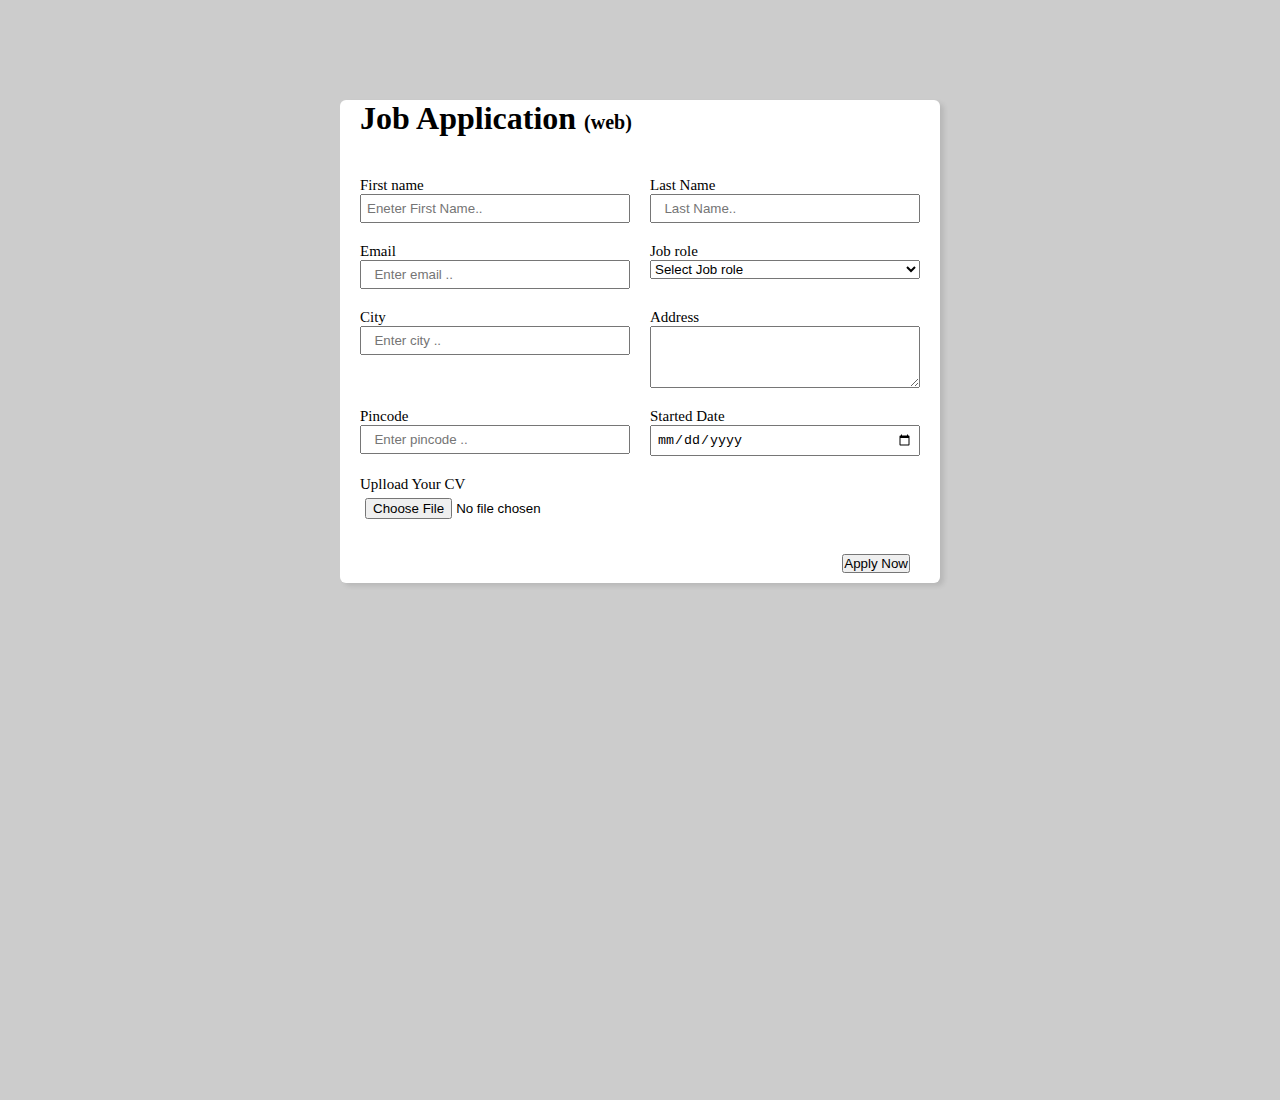
<file: Job application/index.html>
<!DOCTYPE html>
<html lang="en">

<head>
    <meta charset="UTF-8">
    <meta http-equiv="X-UA-Compatible" content="IE=edge">
    <meta name="viewport" content="width=device-width, initial-scale=1.0">
    <title>Document</title>
    <link rel="stylesheet" href="style.css">
</head>
<div class="container">
    <div class="apply">
        <h1>Job Application
            <span class="web_small">
                (web)
            </span>
        </h1>
        <form action="">
            <div class="form_container">

                <!-- form control div  -->

                <div class="form_control">
                    <label for="first_name">
                        First name
                    </label>
                    <input id="first_name" name="first_name" placeholder="Eneter First Name.." />
                </div>

                <div class="form_control">
                    <label for="last_name">
                        Last Name
                    </label>
                    <input id="last_name" name="last_name" placeholder="  Last Name.." />
                </div>

                <div class="form_control">
                    <label for="email">
                        Email 
                    </label>
                    <input type="email" id="email" name="email" placeholder="  Enter email .." />
                </div>

                <div class="form_control">
                    <label for="job_control">
                        Job role
                    </label>
                    <select>
                        <option value=""> Select Job role</option>
                        <option value="frontend"> Fronted Developer</option>
                        <option value="backend"> Backend Developer</option>
                        <option value="full_stack"> Full stack Developer</option>
                        <option value="frontend"> UI / UX Developer</option>
                    </select>
                </div>

                <div class="form_control">
                    <label for="city_control">
                        City
                    </label>
                    <input type="text" id="city" name="email" placeholder="  Enter city .." />
                </div>

                <div class="form_control">
                    <label for="address_control">
                        Address
                    </label>
                    <textarea name="address_control" id="adrs" cols="50" rows="4"></textarea>
                </div>


                <div class="form_control">
                    <label for="pincode_control">
                        Pincode
                    </label>
                    <input type="number" id="pincode" name="pincode" placeholder="  Enter pincode .." />
                </div>

                <div class="form_control">
                    <label for="date_control">
                        Started Date
                    </label>
                    <input type="date" id="date" name="date" />
                </div>

                <div class="form_control">
                    <label for="upload_control">
                        Uplload Your CV
                    </label>
                    <input type="file" id="cv" name="cv"/>
                </div>
            </div>

            <div class="button">
                <button type="submit">Apply Now </button>
            </div>
        </form>

    </div>
</div>
</body>

</html>
</file>
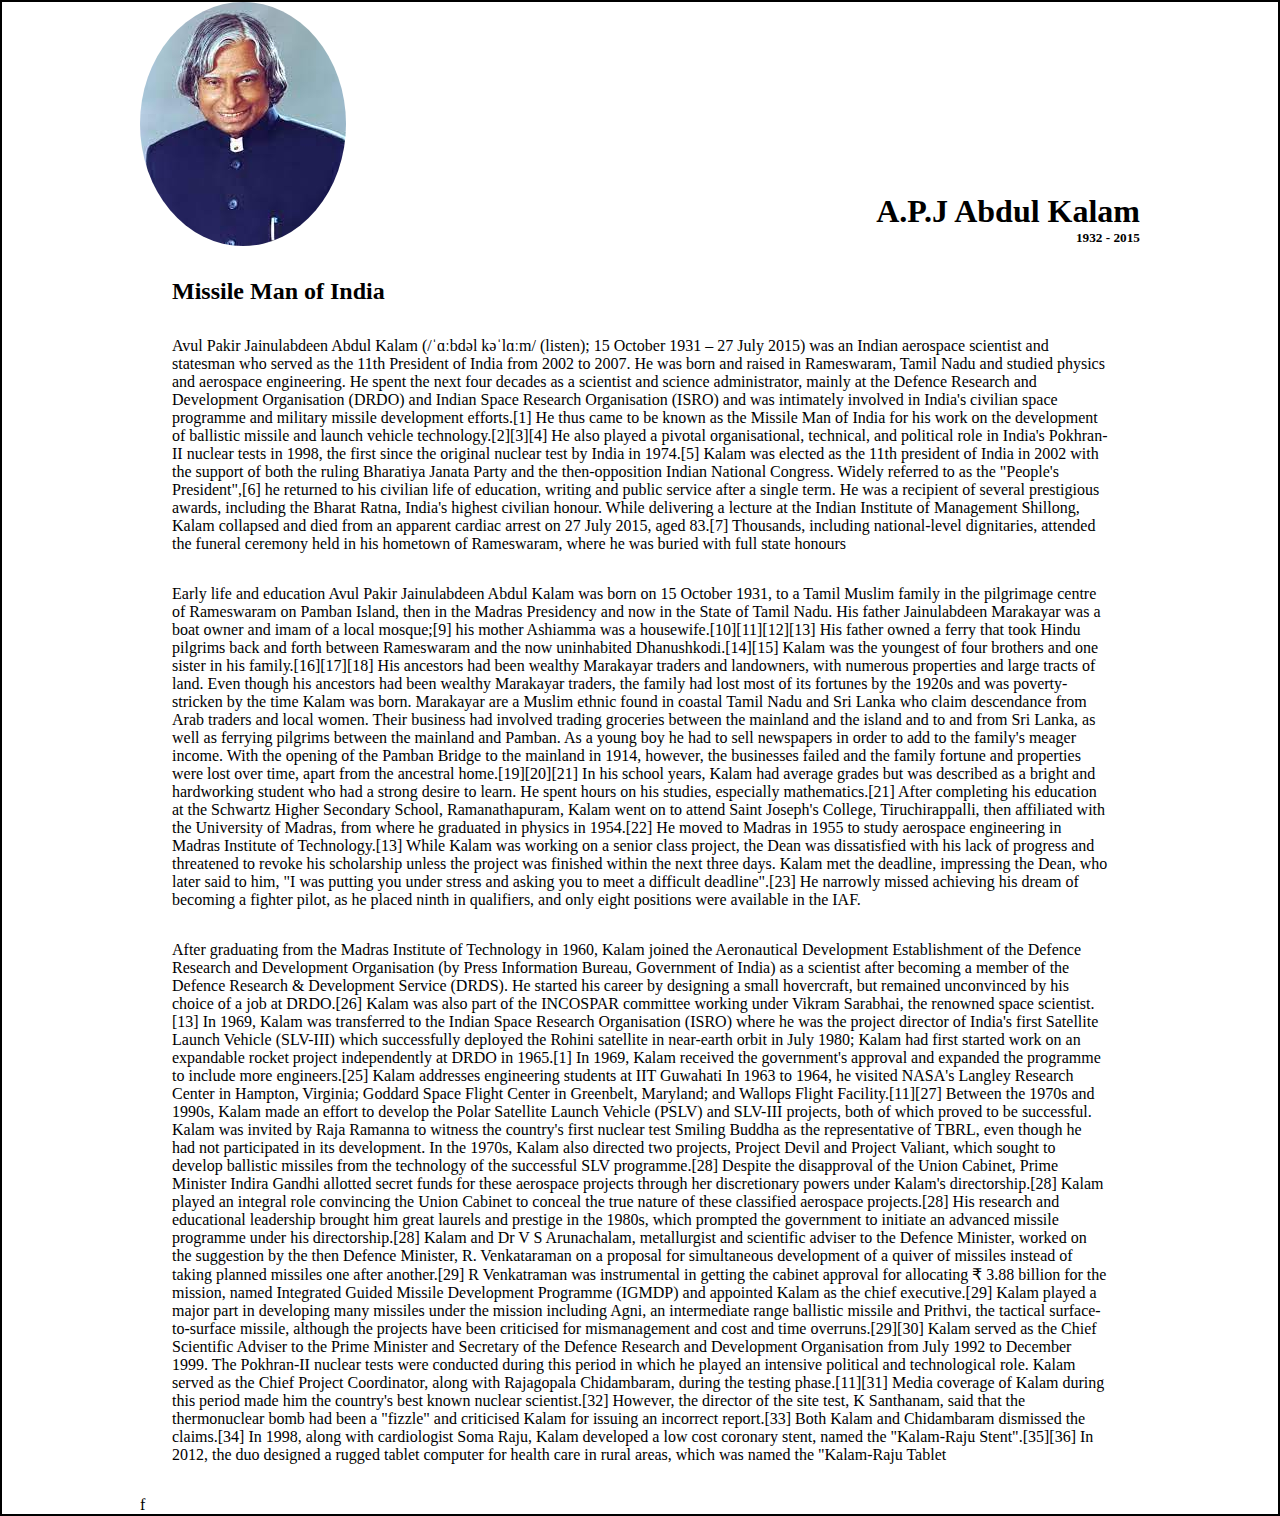
<file: tributte css/index.htm>
<!DOCTYPE html>
<html lang="en">
  <head>
    <meta charset="UTF-8" />
    <meta http-equiv="X-UA-Compatible" content="IE=edge" />
    <meta name="viewport" content="width=device-width, initial-scale=1.0" />
    <title>Document</title>
    <link rel="stylesheet" href="style.css" />
  </head>
  <body>
    <div class="container">
      <div class="main_img">
        <img src="image.jfif" alt="logo" />
        <div class="text">
            <h1>A.P.J Abdul Kalam</h1>
            <h5>1932 - 2015</h5>
        </div>
      </div>
      <div class="paragraph">
        <h2>Missile Man of India</h2>
        <p>
            Avul Pakir Jainulabdeen Abdul Kalam (/ˈɑːbdəl kəˈlɑːm/ (listen); 15 October 1931 – 27 July 2015) was an Indian aerospace scientist and statesman who served as the 11th President of India from 2002 to 2007. He was born and raised in Rameswaram, Tamil Nadu and studied physics and aerospace engineering. He spent the next four decades as a scientist and science administrator, mainly at the Defence Research and Development Organisation (DRDO) and Indian Space Research Organisation (ISRO) and was intimately involved in India's civilian space programme and military missile development efforts.[1] He thus came to be known as the Missile Man of India for his work on the development of ballistic missile and launch vehicle technology.[2][3][4] He also played a pivotal organisational, technical, and political role in India's Pokhran-II nuclear tests in 1998, the first since the original nuclear test by India in 1974.[5]

Kalam was elected as the 11th president of India in 2002 with the support of both the ruling Bharatiya Janata Party and the then-opposition Indian National Congress. Widely referred to as the "People's President",[6] he returned to his civilian life of education, writing and public service after a single term. He was a recipient of several prestigious awards, including the Bharat Ratna, India's highest civilian honour.

While delivering a lecture at the Indian Institute of Management Shillong, Kalam collapsed and died from an apparent cardiac arrest on 27 July 2015, aged 83.[7] Thousands, including national-level dignitaries, attended the funeral ceremony held in his hometown of Rameswaram, where he was buried with full state honours


        </p>
        <p>
            Early life and education
Avul Pakir Jainulabdeen Abdul Kalam was born on 15 October 1931, to a Tamil Muslim family in the pilgrimage centre of Rameswaram on Pamban Island, then in the Madras Presidency and now in the State of Tamil Nadu. His father Jainulabdeen Marakayar was a boat owner and imam of a local mosque;[9] his mother Ashiamma was a housewife.[10][11][12][13] His father owned a ferry that took Hindu pilgrims back and forth between Rameswaram and the now uninhabited Dhanushkodi.[14][15] Kalam was the youngest of four brothers and one sister in his family.[16][17][18] His ancestors had been wealthy Marakayar traders and landowners, with numerous properties and large tracts of land. Even though his ancestors had been wealthy Marakayar traders, the family had lost most of its fortunes by the 1920s and was poverty-stricken by the time Kalam was born. Marakayar are a Muslim ethnic found in coastal Tamil Nadu and Sri Lanka who claim descendance from Arab traders and local women. Their business had involved trading groceries between the mainland and the island and to and from Sri Lanka, as well as ferrying pilgrims between the mainland and Pamban. As a young boy he had to sell newspapers in order to add to the family's meager income. With the opening of the Pamban Bridge to the mainland in 1914, however, the businesses failed and the family fortune and properties were lost over time, apart from the ancestral home.[19][20][21]

In his school years, Kalam had average grades but was described as a bright and hardworking student who had a strong desire to learn. He spent hours on his studies, especially mathematics.[21] After completing his education at the Schwartz Higher Secondary School, Ramanathapuram, Kalam went on to attend Saint Joseph's College, Tiruchirappalli, then affiliated with the University of Madras, from where he graduated in physics in 1954.[22] He moved to Madras in 1955 to study aerospace engineering in Madras Institute of Technology.[13] While Kalam was working on a senior class project, the Dean was dissatisfied with his lack of progress and threatened to revoke his scholarship unless the project was finished within the next three days. Kalam met the deadline, impressing the Dean, who later said to him, "I was putting you under stress and asking you to meet a difficult deadline".[23] He narrowly missed achieving his dream of becoming a fighter pilot, as he placed ninth in qualifiers, and only eight positions were available in the IAF.
        </p>
        <p>
            After graduating from the Madras Institute of Technology in 1960, Kalam joined the Aeronautical Development Establishment of the Defence Research and Development Organisation (by Press Information Bureau, Government of India) as a scientist after becoming a member of the Defence Research & Development Service (DRDS). He started his career by designing a small hovercraft, but remained unconvinced by his choice of a job at DRDO.[26] Kalam was also part of the INCOSPAR committee working under Vikram Sarabhai, the renowned space scientist.[13] In 1969, Kalam was transferred to the Indian Space Research Organisation (ISRO) where he was the project director of India's first Satellite Launch Vehicle (SLV-III) which successfully deployed the Rohini satellite in near-earth orbit in July 1980; Kalam had first started work on an expandable rocket project independently at DRDO in 1965.[1] In 1969, Kalam received the government's approval and expanded the programme to include more engineers.[25]


Kalam addresses engineering students at IIT Guwahati
In 1963 to 1964, he visited NASA's Langley Research Center in Hampton, Virginia; Goddard Space Flight Center in Greenbelt, Maryland; and Wallops Flight Facility.[11][27] Between the 1970s and 1990s, Kalam made an effort to develop the Polar Satellite Launch Vehicle (PSLV) and SLV-III projects, both of which proved to be successful.

Kalam was invited by Raja Ramanna to witness the country's first nuclear test Smiling Buddha as the representative of TBRL, even though he had not participated in its development. In the 1970s, Kalam also directed two projects, Project Devil and Project Valiant, which sought to develop ballistic missiles from the technology of the successful SLV programme.[28] Despite the disapproval of the Union Cabinet, Prime Minister Indira Gandhi allotted secret funds for these aerospace projects through her discretionary powers under Kalam's directorship.[28] Kalam played an integral role convincing the Union Cabinet to conceal the true nature of these classified aerospace projects.[28] His research and educational leadership brought him great laurels and prestige in the 1980s, which prompted the government to initiate an advanced missile programme under his directorship.[28] Kalam and Dr V S Arunachalam, metallurgist and scientific adviser to the Defence Minister, worked on the suggestion by the then Defence Minister, R. Venkataraman on a proposal for simultaneous development of a quiver of missiles instead of taking planned missiles one after another.[29] R Venkatraman was instrumental in getting the cabinet approval for allocating ₹ 3.88 billion for the mission, named Integrated Guided Missile Development Programme (IGMDP) and appointed Kalam as the chief executive.[29] Kalam played a major part in developing many missiles under the mission including Agni, an intermediate range ballistic missile and Prithvi, the tactical surface-to-surface missile, although the projects have been criticised for mismanagement and cost and time overruns.[29][30]

Kalam served as the Chief Scientific Adviser to the Prime Minister and Secretary of the Defence Research and Development Organisation from July 1992 to December 1999. The Pokhran-II nuclear tests were conducted during this period in which he played an intensive political and technological role. Kalam served as the Chief Project Coordinator, along with Rajagopala Chidambaram, during the testing phase.[11][31] Media coverage of Kalam during this period made him the country's best known nuclear scientist.[32] However, the director of the site test, K Santhanam, said that the thermonuclear bomb had been a "fizzle" and criticised Kalam for issuing an incorrect report.[33] Both Kalam and Chidambaram dismissed the claims.[34]

In 1998, along with cardiologist Soma Raju, Kalam developed a low cost coronary stent, named the "Kalam-Raju Stent".[35][36] In 2012, the duo designed a rugged tablet computer for health care in rural areas, which was named the "Kalam-Raju Tablet
        </p>
      </div>f
    </div>
  </body>
</html>
</file>
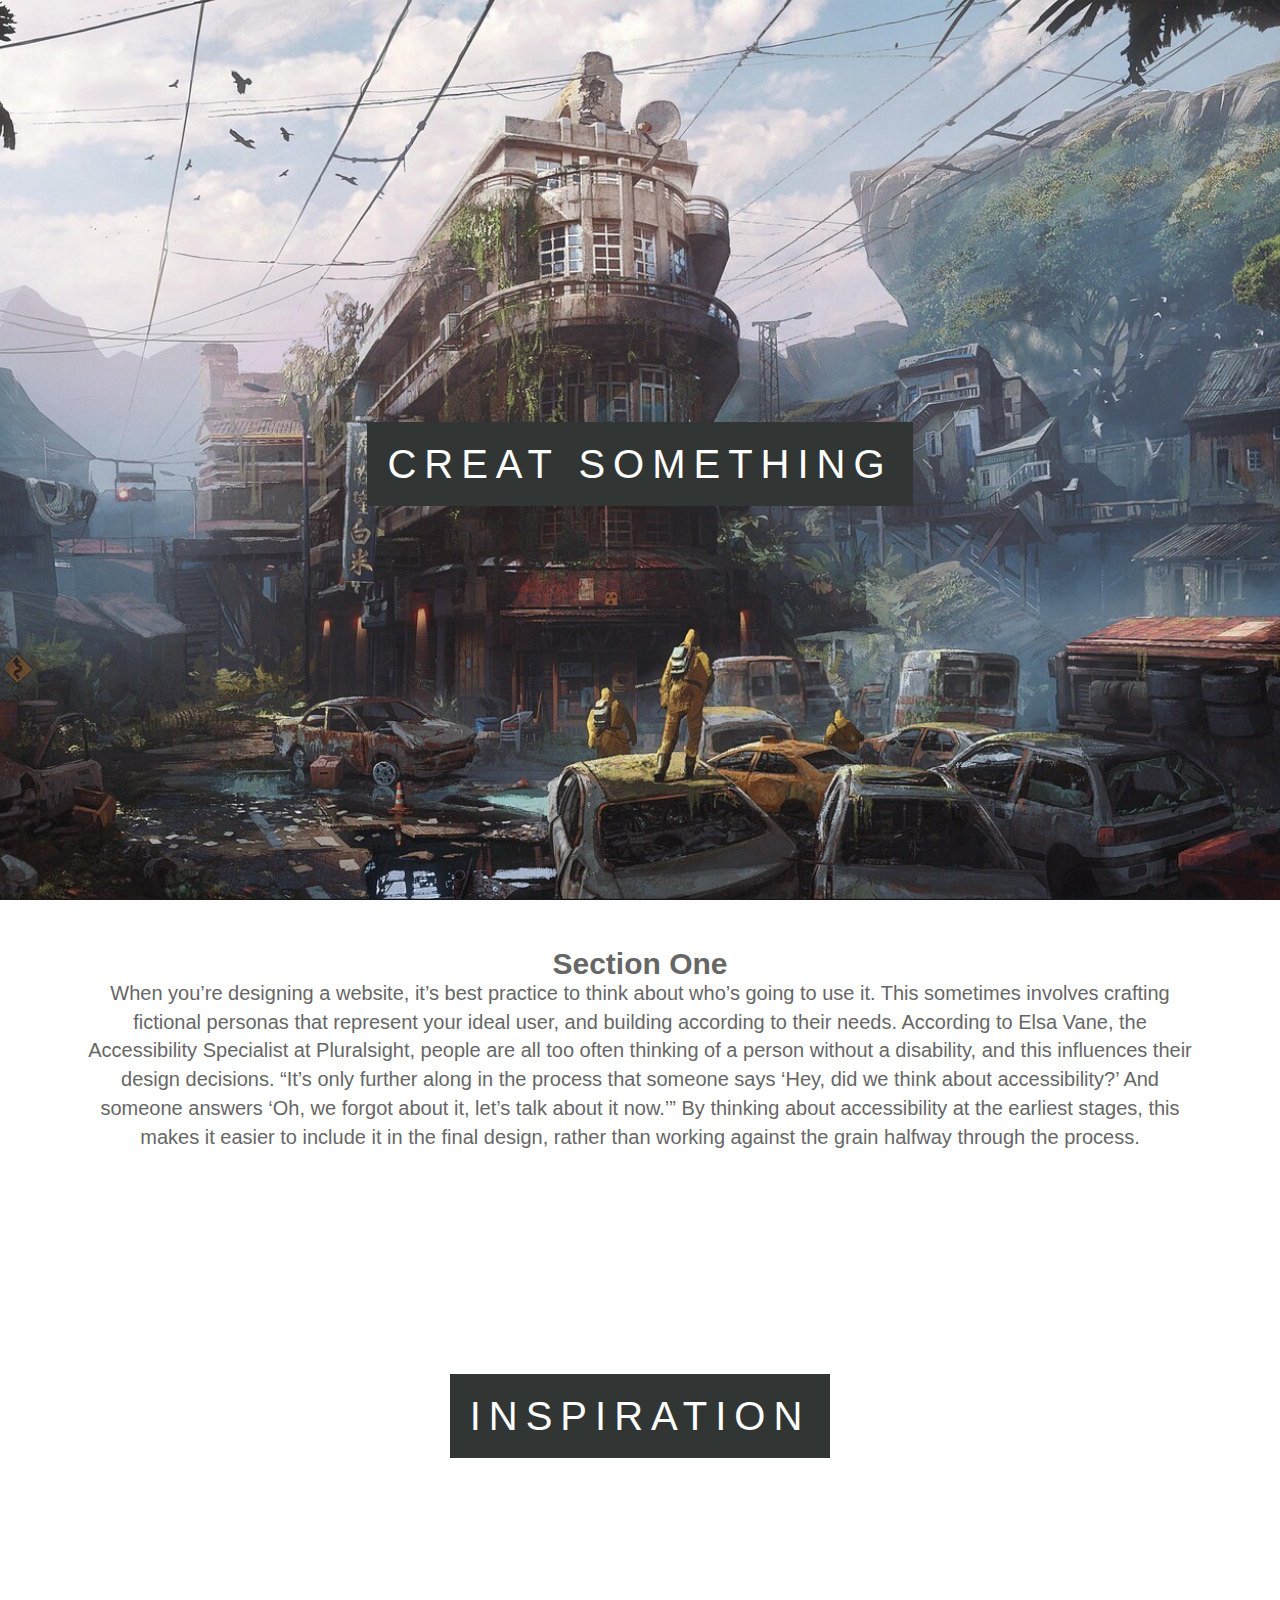
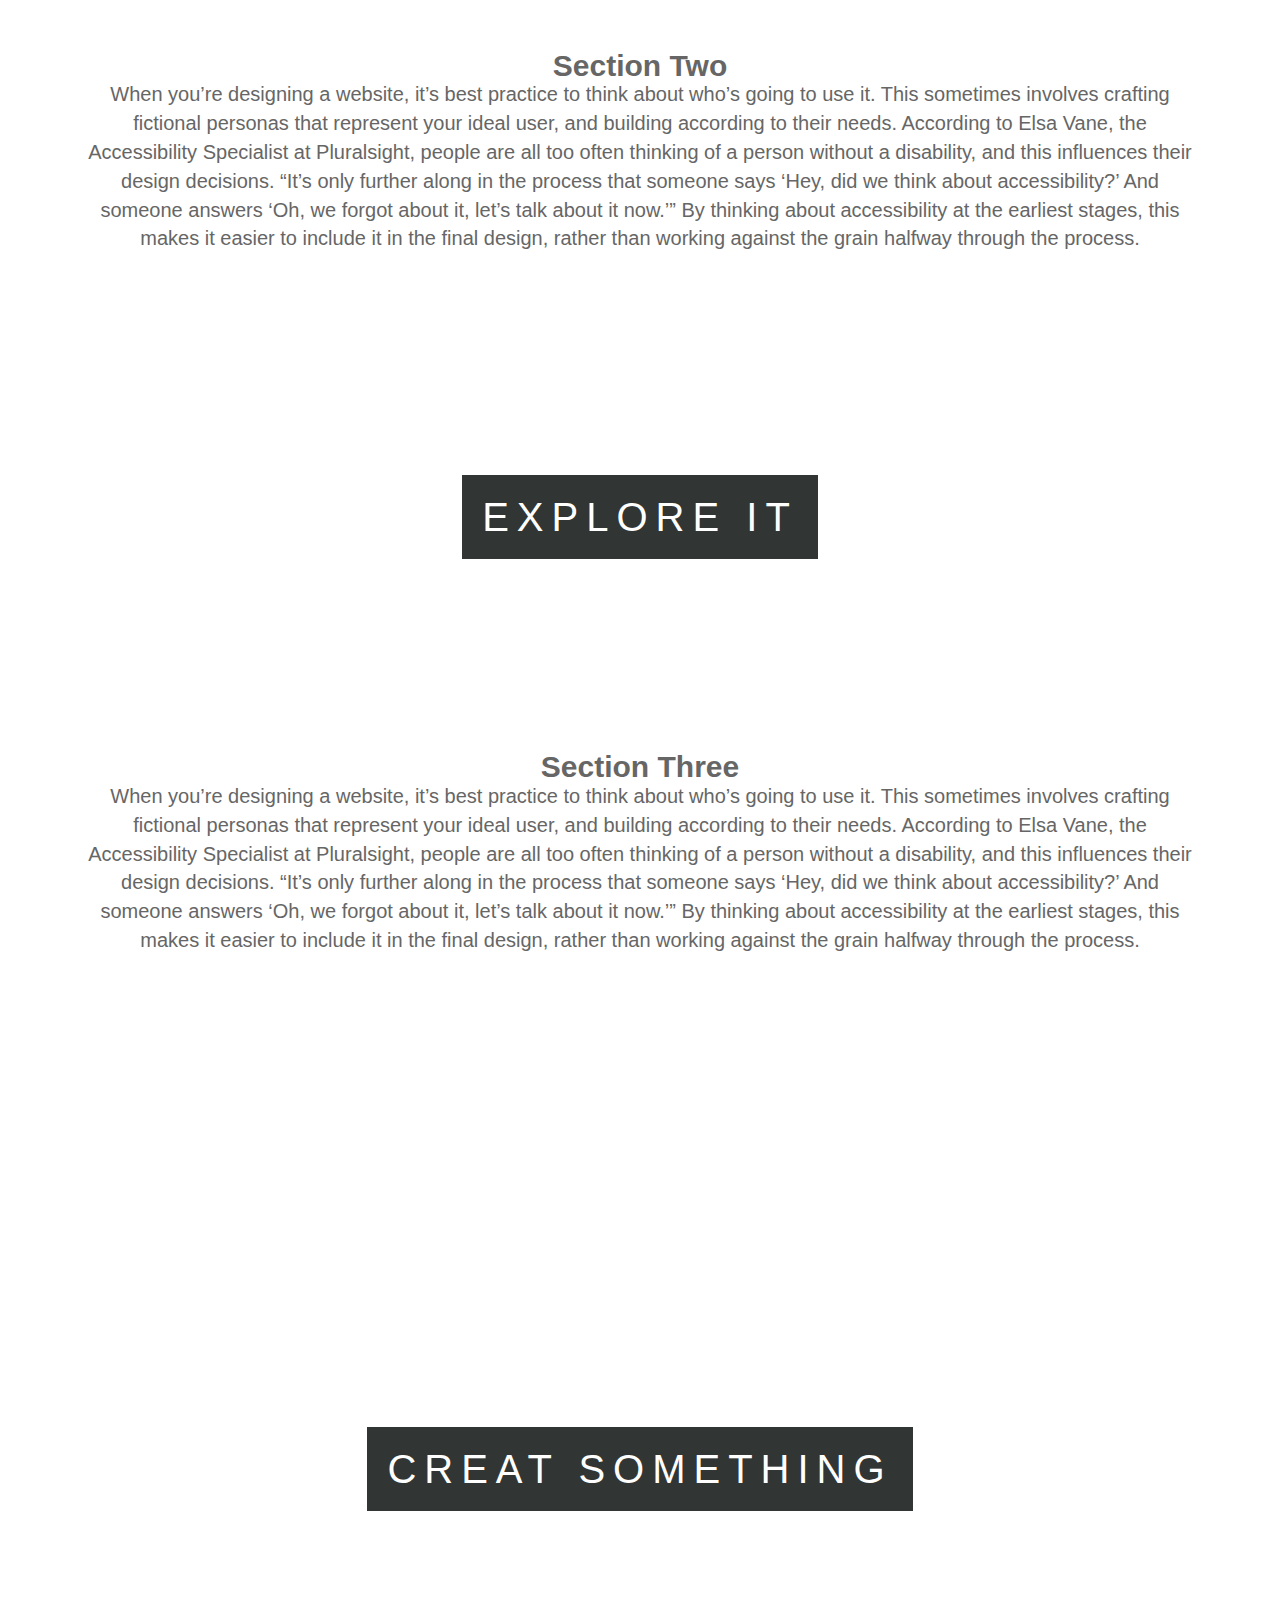
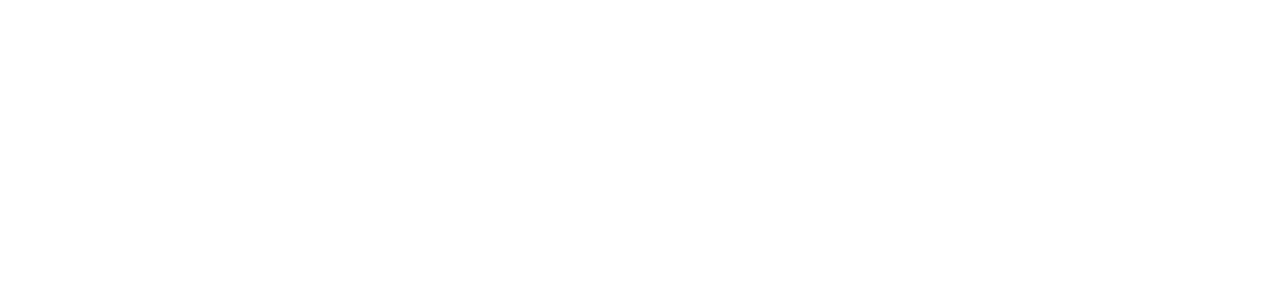
<file: parallax site/parallax.html>
<!DOCTYPE html>
<html lang="en">
<head>
    <meta charset="UTF-8">
    <meta http-equiv="X-UA-Compatible" content="IE=edge">
    <meta name="viewport" content="width=device-width, initial-scale=1.0">
    <title>Parallax Site</title>
    <link rel="stylesheet" href="style.css">
</head>
<body>
    <section class="bimg1">
        <div class="ptext">
         <span class="textbg"> CREAT SOMETHING </span>           
        </div>
    </section>
    <section class=" section section_light">
        <h2>Section One</h2>
        <p>When you’re designing a website, it’s best practice to think about who’s going to use it. This sometimes involves crafting fictional personas that represent your ideal user, and building according to their needs.

            According to Elsa Vane, the Accessibility Specialist at Pluralsight, people are all too often thinking of a person without a disability, and this influences their design decisions.
            
            “It’s only further along in the process that someone says ‘Hey, did we think about accessibility?’ And someone answers ‘Oh, we forgot about it, let’s talk about it now.’” 
            
            By thinking about accessibility at the earliest stages, this makes it easier to include it in the final design, rather than working against the grain halfway through the process.</p>
    </section>

    <section class="bimg2">
        <div class="ptext">
                   <span class="textbg">  INSPIRATION </span> 
        </div>
    </section>

    <section class=" section section_light">
        <h2>Section Two</h2>
        <p>When you’re designing a website, it’s best practice to think about who’s going to use it. This sometimes involves crafting fictional personas that represent your ideal user, and building according to their needs.

            According to Elsa Vane, the Accessibility Specialist at Pluralsight, people are all too often thinking of a person without a disability, and this influences their design decisions.
            
            “It’s only further along in the process that someone says ‘Hey, did we think about accessibility?’ And someone answers ‘Oh, we forgot about it, let’s talk about it now.’” 
            
            By thinking about accessibility at the earliest stages, this makes it easier to include it in the final design, rather than working against the grain halfway through the process.</p>
    </section>

    <section class="bimg3">
        <div class="ptext">
         <span class="textbg"> EXPLORE IT</span>           
        </div>
    </section>

    <section class=" section section_light">
        <h2>Section Three</h2>
        <p>When you’re designing a website, it’s best practice to think about who’s going to use it. This sometimes involves crafting fictional personas that represent your ideal user, and building according to their needs.

            According to Elsa Vane, the Accessibility Specialist at Pluralsight, people are all too often thinking of a person without a disability, and this influences their design decisions.
            
            “It’s only further along in the process that someone says ‘Hey, did we think about accessibility?’ And someone answers ‘Oh, we forgot about it, let’s talk about it now.’” 
            
            By thinking about accessibility at the earliest stages, this makes it easier to include it in the final design, rather than working against the grain halfway through the process.</p>
    </section>

    <section class="bimg1">
        <div class="ptext">
         <span class="textbg"> CREAT SOMETHING </span>           
        </div>
    </section>

</body>
</html>
</file>
<file: Job application/style.css>
*{
    margin: 0;
    padding: 0;
    box-sizing: border-box;
}

body{
    background-color: #ccc;
}

.container{
    height: 900px;
    margin: 100px ;   
}

.apply{
    max-width: 600px;
    background-color: white;
    margin: 0 auto;
    margin-top: 50px;
    box-shadow: 4px 3px 5px rgba(1, 1, 1, 0.1) ;
    border-radius: 6px;
}

h1{
    margin: 20px;
}

.web_small{
    font-size: 20px;
}

.form_container{
    display: grid;
    grid-template-columns: repeat(auto-fit, minmax(200px ,1fr));
    gap: 20px;
    padding: 20px;
    margin-top: 20px ;
}

.form_control{
    display: flex;
    flex-direction: column;
}

label{
    font-size: 15px;
}

.button{
    padding: 10px;
    padding-right: 30px;
    display: flex ;
    justify-content: right;
}

input{
    padding: 5px;
}
</file>
<file: tributte css/style.css>
*{
    margin: 0;
    padding: 0;
}

body{
    border: 2px solid black;
    
}

.container{
    /* margin: 30px; */
    /* padding: 100px; */
    margin: 0 auto;
    max-width: 1000px;
}
.main_img{
    display: flex;
    justify-content:space-between ;
    align-items: flex-end;
    /* border: 2px solid red; */
}
img{
    border-radius: 50%;
    /* border: 2px solid red; */
}

.text{
    /* border: 2px solid red; */
    /* text-align: left; */
    /* padding-left: 60px; */
   /* margin-left: 200px;  */
}
.text h5{
    /* border: 2px solid red; */
    text-align: right;
    /* padding-left: 60px; */
   /* margin-left: 200px;  */
}

h2{
   padding: 16px; 
}
.paragraph{
    /* border: 2px red solid; */
    padding: 16px;
}

.paragraph p{
    padding: 16px;
}
</file>
<file: parallax site/style.css>
* {
    margin: 0;
    padding: 0;
    border-radius: 0;
}

html,
body {
    height: 100%;
    margin: 0;
    font-size: 16px;
    font-family: "lato", sans-serif;
    font-weight: 400;
    line-height: 1.8em;
    color: #666;
}

.bimg1 {
    background-image: url(images/3.jpg);
    min-height: 100%;
}

.bimg2 {
    background-image: url(images/2.jpg);
    min-height: 400px;
}

.bimg3 {
    background-image: url(images/1.jpg);
    min-height: 400px;
}

.bimg1,
.bimg2,
.bimg3 {
    position: relative;
    background-position: center;
    background-size: cover;
    background-repeat: no-repeat;
    background-attachment: fixed;
}

.ptext{
    position: absolute;
    top: 50%;
    width: 100%;
    text-align: center;
    color: white;
    font-size: 40px;
    letter-spacing: 8px;
}

.textbg{
    background: #313534;
    color: #fff;
    padding: 20px;
}

.section{
    padding: 50px 80px;
    text-align: center;
}

.section_light{
    background-color: #fff;
    color: #666;
    font-size: 20px;
}
</file>
